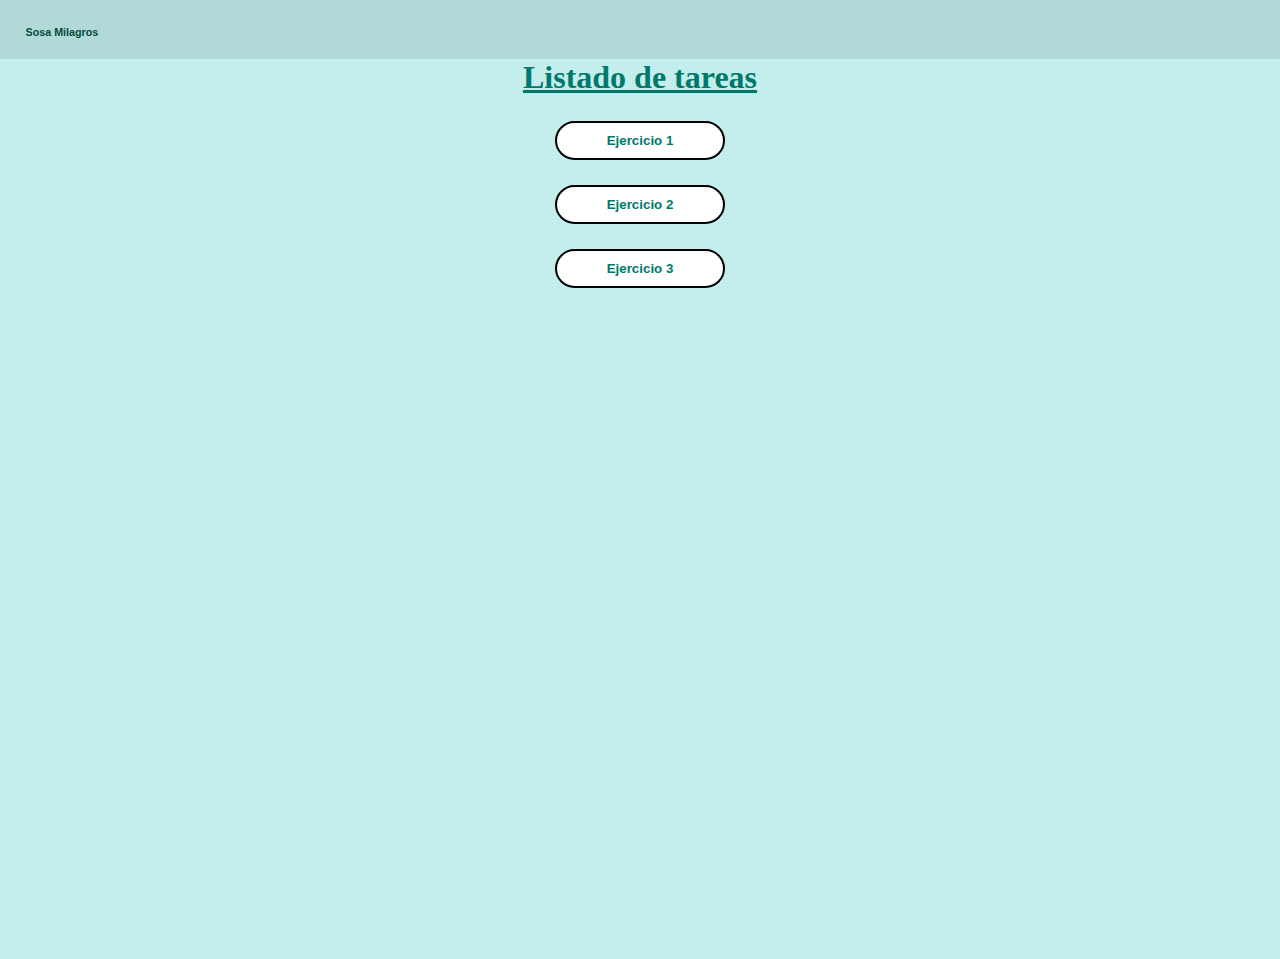
<file: index.html>
<html>
  <head>
    <title> 7mo segunda</title>
    <style>
        body {
        height: 100%;
        margin: 0;
        font-family: Arial, sans-serif; 
        background-color: #b2d8d8; 
        
      }
      .nombre {
        
        color: #004d40; 
        font-weight: bold;
        margin-bottom: 10px;
        margin-left: 2%;
        margin-top: 2%;
      }
      .container {
        background-color: rgb(196, 238, 238);
        height: 100%;
        
        text-align: center;
      }
      .titulo {
        font-family: "Brush Script MT", cursive; 
        color: #00796b; 
        margin: 20px;
        
      }
      .bottom button {
        border-radius: 20px; 
        background-color: white; 
        color: black; 
        font-weight: bold; 
        padding: 10px 50px; 
        border: 2px solid black; 
        cursor: pointer; 
      }
      .bottom button:hover {
        background-color: lightgray; 
      }
      .bottom a{
       color: #00796b;
       text-decoration: none ;
      }

    </style>
  </head>
  <body>
    
    <h6 class="nombre">Sosa Milagros</h6>
    <div class="container">
        
     <div class="titulo"> <h1><b><u>Listado de tareas</u></b></h1></div>
      <div class="bottom">
        <h6>
          <button><a href=" https://sosa391.github.io/plataformas-moviles-entregas/tp-1/index.html">Ejercicio 1</a></button>
        </h6>
      </div>
      <div class="bottom">
        <h6>
          <button><a href="https://sosa391.github.io/plataformas-moviles-entregas/tp-2/index.html">Ejercicio 2</a></button>
        </h6>
      </div>
      <div class="bottom">
        <h6>
          <button><a href="">Ejercicio 3</a></button>
        </h6>
      </div>
    </div>
  </body>
</html>
</file>
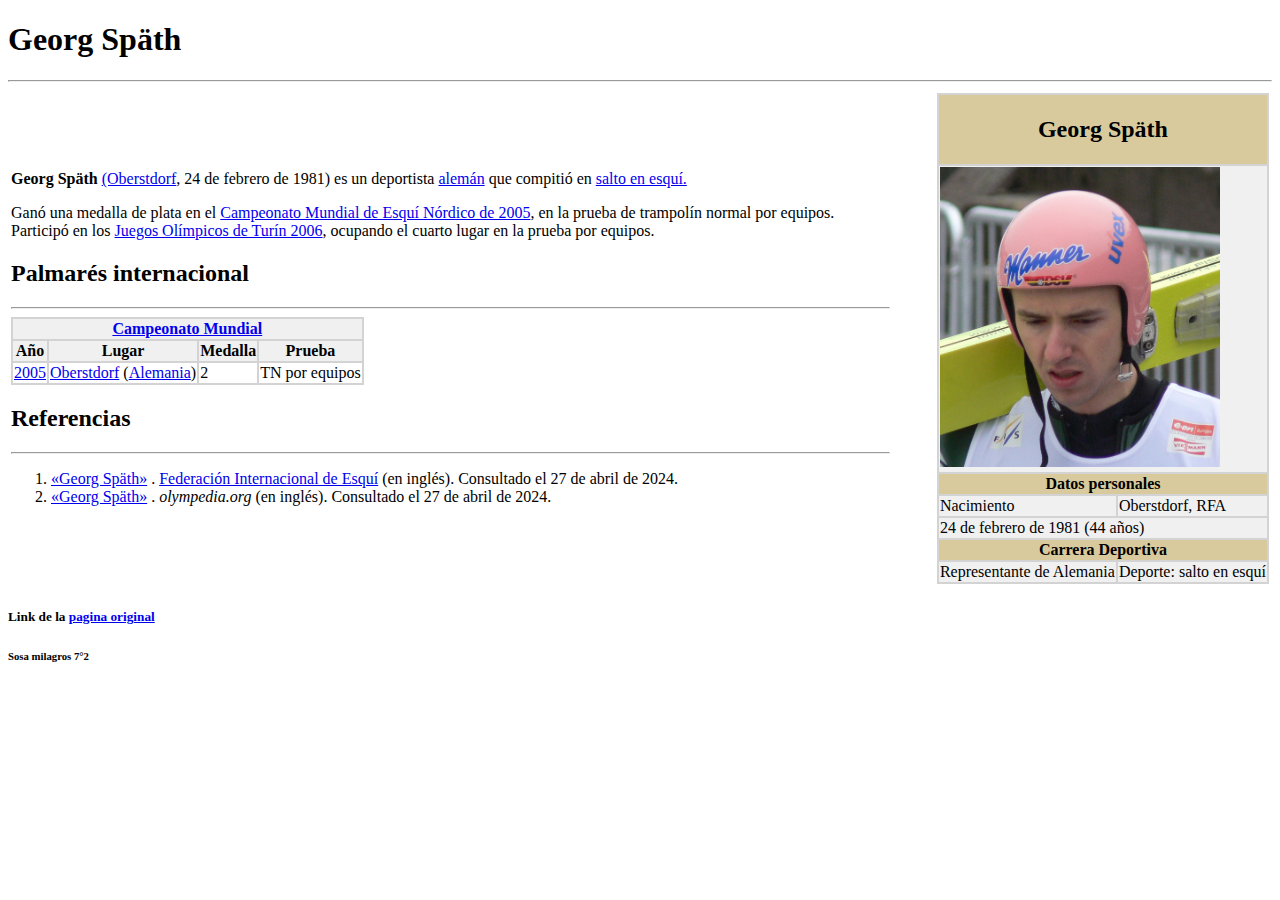
<file: tp-1/index.html>
<!DOCTYPE html>
<html lang="en">
<head>
    <meta charset="UTF-8">
    <meta name="viewport" content="width=device-width, initial-scale=1.0">
    <title>Georg Späth</title>
</head>
<body>
    <header><h1>Georg Späth</h1></header>
    <hr>
    <table width="100%">
        <tr>
            <td width="70%">
                <p>
                    <strong>Georg Späth</strong> <a href="https://es.wikipedia.org/wiki/Oberstdorf">(Oberstdorf</a>, 24 de febrero de 1981) es un deportista <a href="https://es.wikipedia.org/wiki/Alemania">alemán</a> que 
                    compitió en <a href="https://es.wikipedia.org/wiki/Salto_de_esqu%C3%AD">salto en esquí.</a>
                </p>
                <p>Ganó una medalla de plata en el <a href="https://es.wikipedia.org/wiki/Campeonato_Mundial_de_Esqu%C3%AD_N%C3%B3rdico_de_2005">Campeonato Mundial de Esquí Nórdico de 2005</a>,
                    en la prueba de trampolín normal por equipos. Participó en los <a href="https://es.wikipedia.org/wiki/Juegos_Ol%C3%ADmpicos_de_Tur%C3%ADn_2006">Juegos Olímpicos de Turín 2006</a>, ocupando el cuarto lugar en la prueba por equipos.</p>
                <h2>Palmarés internacional</h2>
                <hr>
                <table border="0.5" bgcolor="#d3d3d3">
                    <tr bgcolor="#f0f0f0">
                        <th colspan="4"><a href="https://es.wikipedia.org/wiki/Campeonato_Mundial_de_Esqu%C3%AD_N%C3%B3rdico">Campeonato Mundial</a></th>
                    </tr>
                    <tr bgcolor="#f0f0f0">
                        <th>Año</th>
                        <th>Lugar</th>
                        <th>Medalla</th>
                        <th>Prueba</th>
                    </tr>
                    <tr bgcolor="white">
                        <td><a href="https://es.wikipedia.org/wiki/Campeonato_Mundial_de_Esqu%C3%AD_N%C3%B3rdico_de_2005">2005</a></td>
                        <td><a href="https://es.wikipedia.org/wiki/Oberstdorf">Oberstdorf</a> (<a href="https://es.wikipedia.org/wiki/Alemania">Alemania</a>)</td>
                        <td>2</td>
                        <td>TN por equipos</td>
                    </tr>
                </table>
                <h2>Referencias</h2>
                <hr>
                <ol>
                    <li><a href="https://www.fis-ski.com/DB/general/athlete-biography.html?sectorcode=JP&competitorid=57861">«Georg Späth»</a> . 
                        <a href="https://es.wikipedia.org/wiki/Federaci%C3%B3n_Internacional_de_Esqu%C3%AD">Federación Internacional de Esquí</a> (en inglés). Consultado el 27 de abril de 2024.</li>
                    <li><a href="https://www.fis-ski.com/DB/general/athlete-biography.html?sectorcode=JP&competitorid=57861">«Georg Späth»</a> . 
                        <i>olympedia.org</i> (en inglés). Consultado el 27 de abril de 2024.</li>
                </ol>
            </td>
            <td width="30%" align="right">
                <table border="0.2" bgcolor="#d3d3d3">
                    <tr bgcolor="#D8CA9D">
                    <th colspan="2"><h2>Georg Späth</h2></th>
                    </tr>
                    <tr bgcolor="#f0f0f0">
                    <td colspan="2"><img src="foto.jpg" width="280" height="300"></td>
                    </tr>
                    <tr bgcolor="#D8CA9D">
                     <th colspan="2">Datos personales</th>
                    </tr>
                    <tr bgcolor="#f0f0f0">
                 <td>Nacimiento</td>
                      <td>Oberstdorf, RFA</td>
                    </tr>
                    <tr bgcolor="#f0f0f0">
                     <td colspan="2">24 de febrero de 1981 (44 años)</td>
                    </tr>
                    <tr bgcolor="#D8CA9D">
                    <th colspan="2">Carrera Deportiva</th>
                    </tr>
                    <tr bgcolor="#f0f0f0">
                    <td>Representante de Alemania</td>
                    <td>Deporte: salto en esquí</td>
                    </tr>
                   </table>
                  </td>
                      </tr>
                   </table>

                   <h5><b>Link de la  <a href="https://es.wikipedia.org/wiki/Georg_Sp%C3%A4th">pagina original</a></b></h5>
                   <h6>Sosa milagros 7°2</h6>
</body>
</html>
</file>
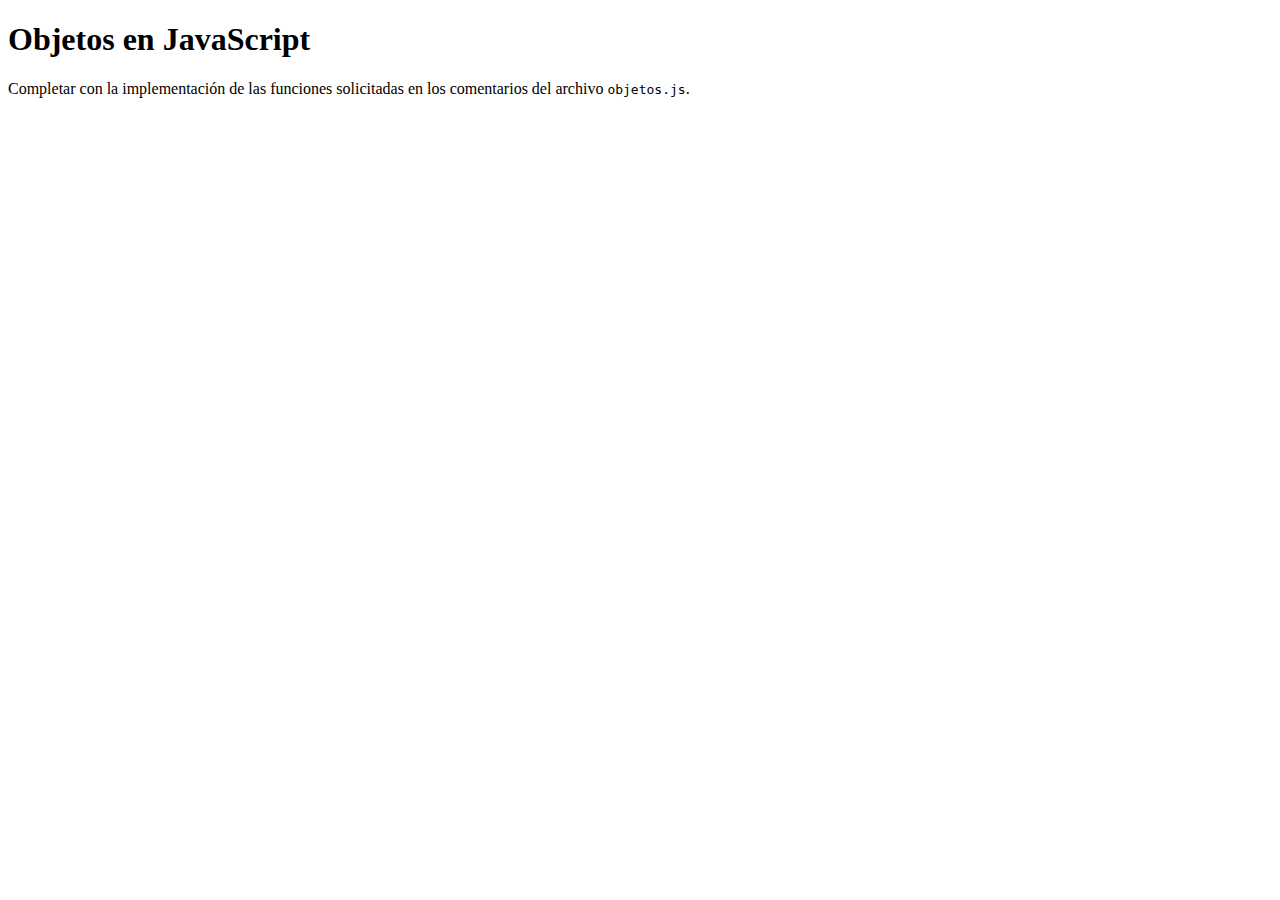
<file: tp-10/index.html>
<!DOCTYPE html>
<html>
<head>
    <meta charset="utf-8">
    <meta name="viewport" content="width=device-width, initial-scale=1">
    <title>Objetos en JavaScript</title>
</head>
<body>
    <h1>Objetos en JavaScript</h1>
    <p>Completar con la implementación de las funciones solicitadas en los comentarios del archivo <code>objetos.js</code>.</p>
    <script src="objetos.js"></script>
</body>
</html>
</file>
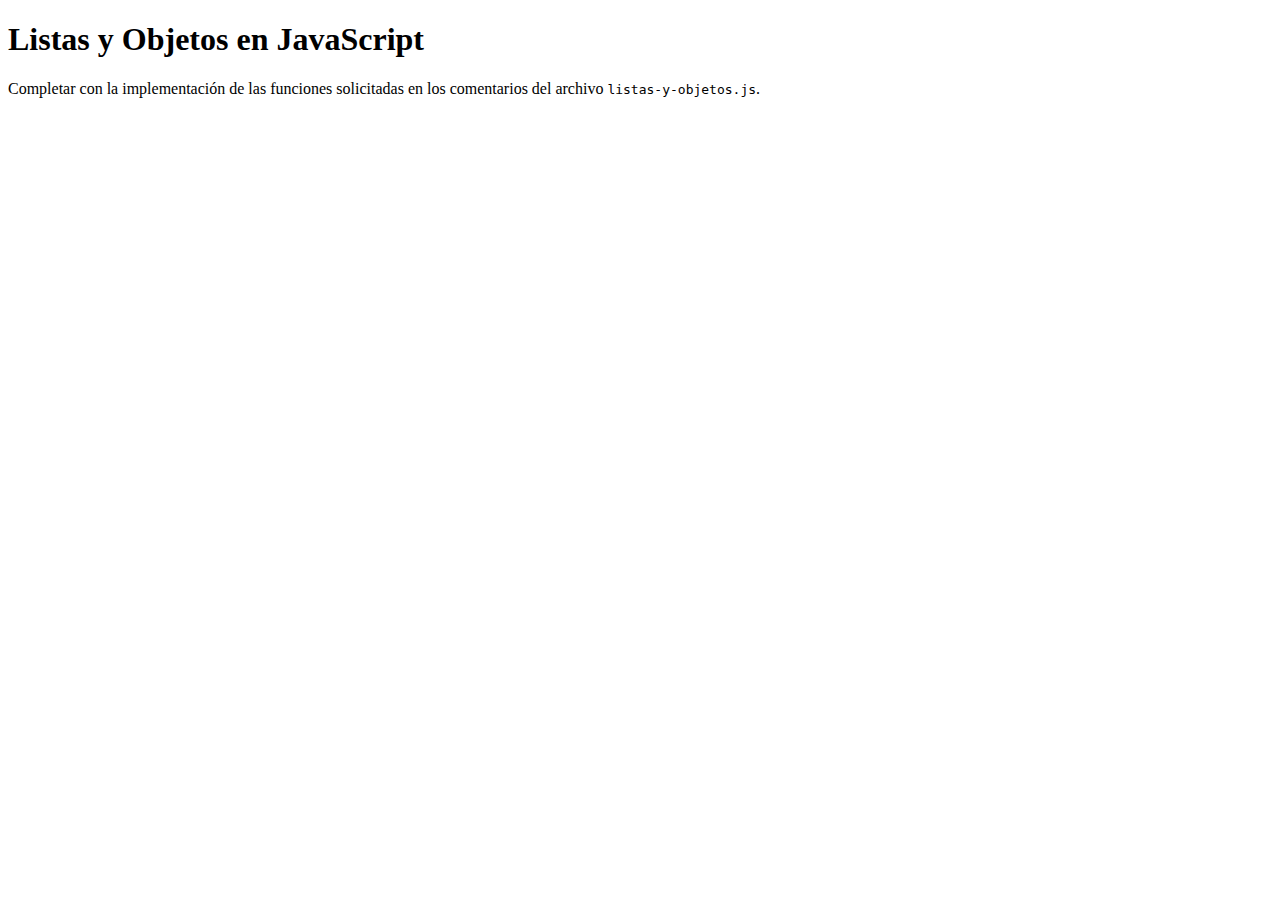
<file: tp-11/index.html>
<!DOCTYPE html>
<html>
<head>
    <meta charset="utf-8">
    <meta name="viewport" content="width=device-width, initial-scale=1">
    <title>Listas y Objetos en JavaScript</title>
</head>
<body>
    <h1>Listas y Objetos en JavaScript</h1>
    <p>Completar con la implementación de las funciones solicitadas en los comentarios del archivo <code>listas-y-objetos.js</code>.</p>
    <script src="listas-y-objetos.js"></script>
</body>
</html>
</file>
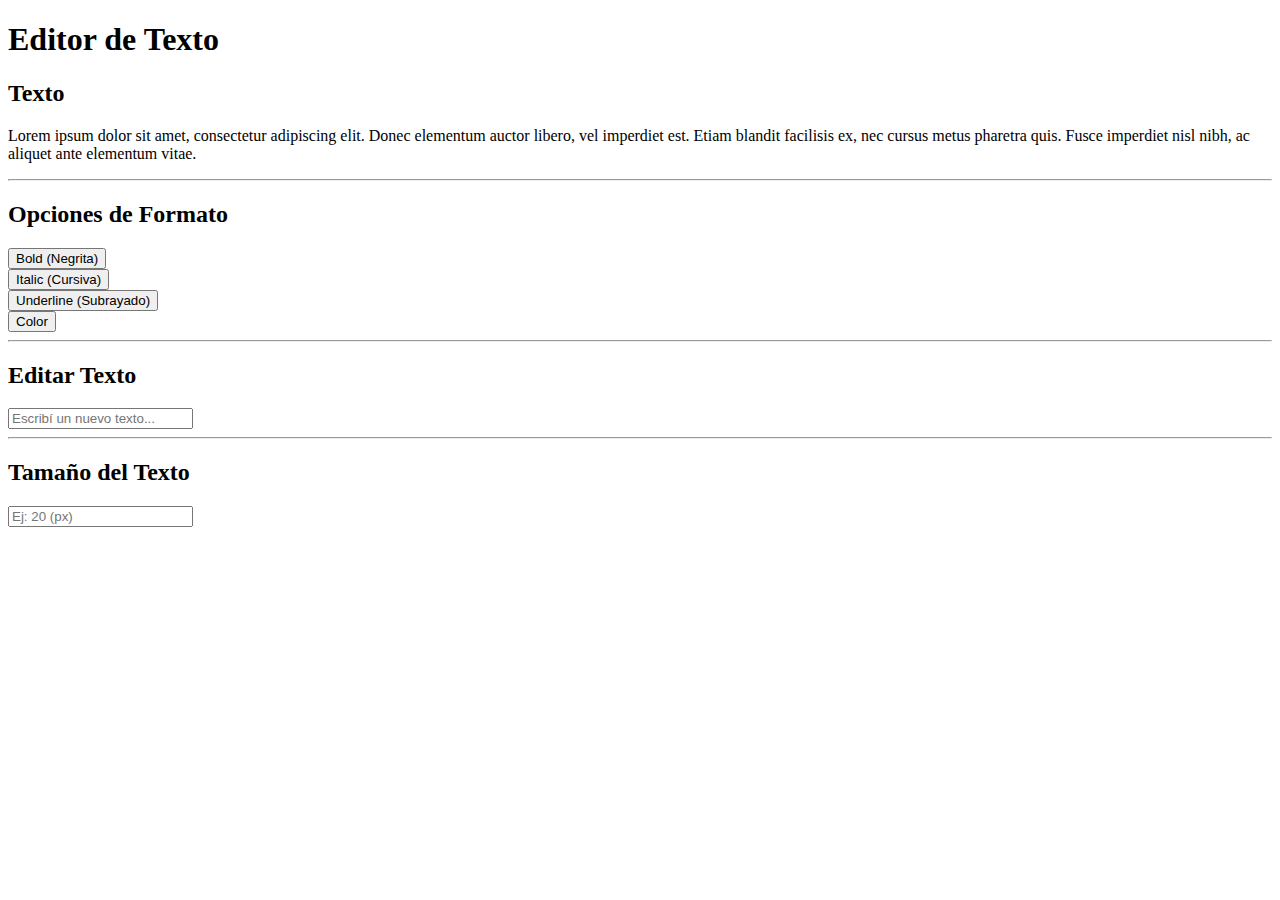
<file: tp-12/index.html>
<!DOCTYPE html>
<html>
<head>
    <meta charset="utf-8">
    <meta name="viewport" content="width=device-width, initial-scale=1">
    <title>Editor de Texto - DOM y JavaScript</title>
    <link href="https://cdn.jsdelivr.net/npm/bootstrap@5.3.6/dist/css/bootstrap.min.css" rel="stylesheet" integrity="sha384-4Q6Gf2aSP4eDXB8Miphtr37CMZZQ5oXLH2yaXMJ2w8e2ZtHTl7GptT4jmndRuHDT" crossorigin="anonymous">
</head>
<body>
    <div class="container my-1 my-sm-2 my-md-4 my-lg-5">
        <h1>Editor de Texto</h1>
        <div class="card">
            <div class="card-body">
                <h2>Texto</h2>

                <p class="texto" id="texto">Lorem ipsum dolor sit amet, consectetur adipiscing elit. Donec elementum auctor libero, vel imperdiet est. Etiam blandit facilisis ex, nec cursus metus pharetra quis. Fusce imperdiet nisl nibh, ac aliquet ante elementum vitae.</p>

                <hr class="hr">

                <h2>Opciones de Formato</h2>
                <div class="row">
                    <div class="col-12 col-md-4 my-1">
                        <button id="btn-negrita" class="btn d-block w-100 btn-primary" data-formato="negrita">
                            Bold (Negrita)
                        </button>
                    </div>
                    <div class="col-12 col-md-4 my-1">
                        <button id="btn-cursiva" class="btn d-block w-100 btn-primary" data-formato="cursiva">
                            Italic (Cursiva)
                        </button>
                    </div>
                    <div class="col-12 col-md-4 my-1">
                        <button id="btn-subrayado" class="btn d-block w-100 btn-primary" data-formato="subrayado">
                            Underline (Subrayado)
                        </button>
                    </div>
                    <div class="col-6 col-md-3 my-1">
                      <button id="btn-color" class="btn d-block w-100 btn-primary" data-formato="color">
                         Color 
                     </button>
          </div>
                </div>
                  <hr>
        <h2>Editar Texto</h2>
        <input type="text" id="input-texto" class="form-control" placeholder="Escribí un nuevo texto...">

        <hr>
         <h2>Tamaño del Texto</h2>
        <input type="number" id="input-tamano" class="form-control" placeholder="Ej: 20 (px)">
            
            </div>
        </div>
    </div>

    <script src="https://cdn.jsdelivr.net/npm/bootstrap@5.3.6/dist/js/bootstrap.bundle.min.js" integrity="sha384-j1CDi7MgGQ12Z7Qab0qlWQ/Qqz24Gc6BM0thvEMVjHnfYGF0rmFCozFSxQBxwHKO" crossorigin="anonymous"></script>
    <script type="text/javascript">
        /**
         * funcionNegrita()
         * Esta función se ejecuta cuando el usuario selecciona la opción Bold (negrita).
         */
        function funcionNegrita(boton) {
            // Implementación pendiente
              let parrafo = document.querySelector('#texto') ; 
            parrafo.classList.toggle('fw-bold');
             boton.classList.toggle('btn-danger');
        boton.classList.toggle('btn-primary');
        }


        /**
         * funcionCursiva()
         * Esta función se ejecuta cuando el usuario selecciona la opción Italic (cursiva).
         */
        function funcionCursiva(boton) {
            // Implementación pendiente
                let parrafo = document.querySelector('#texto'); 
        parrafo.classList.toggle('fst-italic');
         boton.classList.toggle('btn-danger');
        boton.classList.toggle('btn-primary');
        }

        /**
         * funcionSubrayado()
         * Esta función se ejecuta cuando el usuario selecciona la opción Underline (subrayado).
         */
        function funcionSubrayado(boton) {
            // Implementación pendiente
              let parrafo = document.querySelector('#texto'); 
        parrafo.classList.toggle('text-decoration-underline'); 
         boton.classList.toggle('btn-danger');
        boton.classList.toggle('btn-primary');
        }

          function funcionColor(boton) {
               let parrafo = document.querySelector('#texto'); 
           parrafo.classList.toggle('text-primary'); 
            boton.classList.toggle('btn-danger');
        boton.classList.toggle('btn-primary');
      
    }

        function handlerBoton(e) {
            // Obtiene el valor del atributo "data-formato" del botón que disparó el evento
             const boton = e.target;
            const funcionBoton = e.target.dataset.formato;
            switch (funcionBoton) {
                case 'negrita':
                    funcionNegrita(boton);
                    break;
                case 'cursiva':
                    funcionCursiva(boton);
                    break;
                case 'subrayado':
                    funcionSubrayado(boton);
                    break;
                     case 'color':
                   funcionColor(boton);
                    break;
            }
        }
        document.querySelectorAll('button.btn').forEach(e => e.addEventListener('click', handlerBoton));
     
        
        document.querySelector('#input-texto').addEventListener('input', e => {
         let parrafo = document.querySelector('#texto'); 
            parrafo.textContent = e.target.value;
    });
     document.querySelector('#input-tamano').addEventListener('input', e => {
            let parrafo = document.querySelector('#texto');
            parrafo.style.fontSize = e.target.value + "px";
        });
   </script>
</body>
</html>
</file>
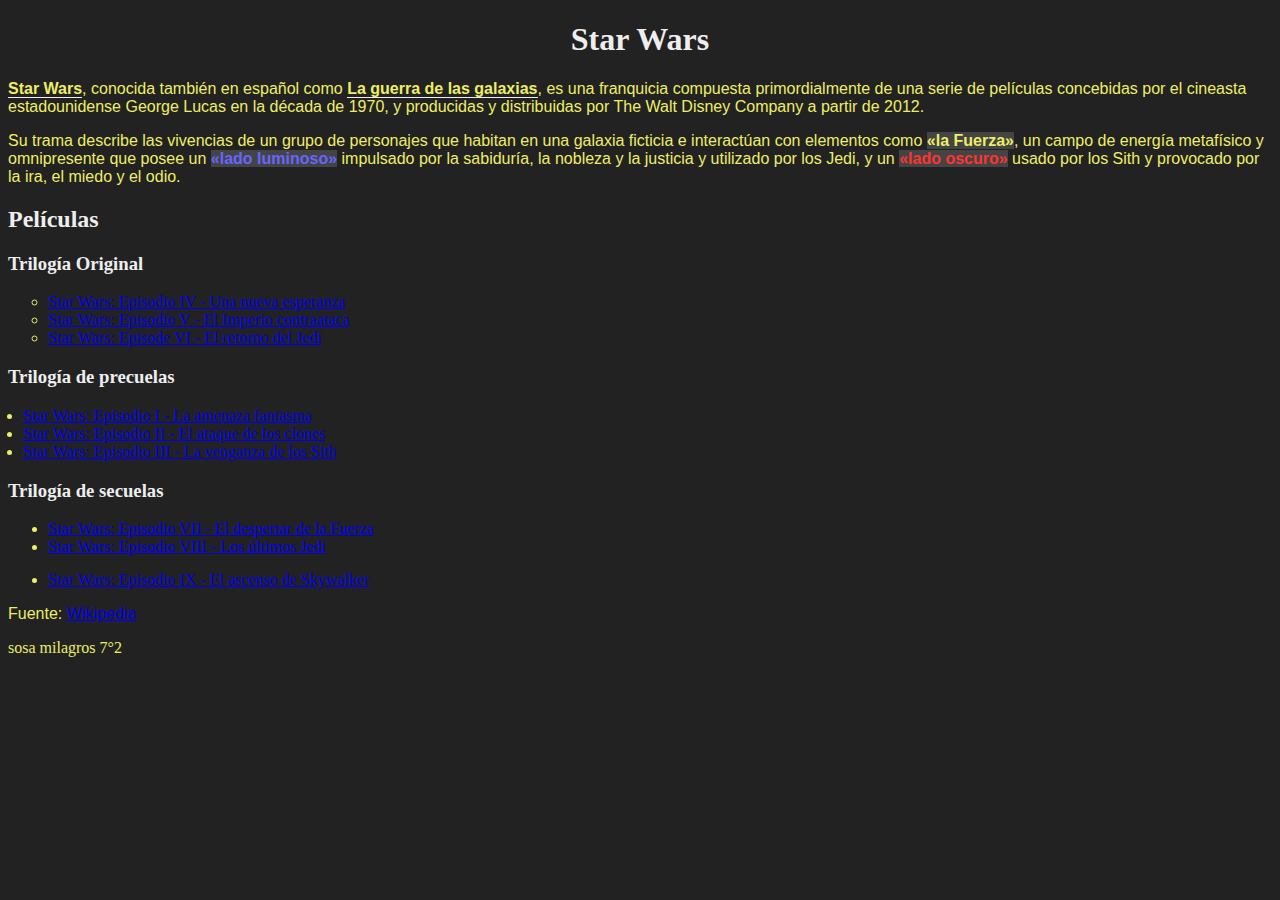
<file: tp-2/index.html>
<!DOCTYPE html>
<html>
<head>
    <meta charset="utf-8">
    <meta name="viewport" content="width=device-width, initial-scale=1">
    <title>TP2 - Selectores CSS</title>
    <style>
        body{
            background-color :#222; 
            color: #ee6;
        }
        h1{
            text-align: center;
        }
        p{
            font-family: sans-serif;
        }
        h3,h1,h2{
            color: #eee;
        }
       strong{
       border-bottom:1px solid #eee;
   
       }
       .the-force{
        background-color: #444;
        font-weight: bold;
       }
       .light-side{
        color: #66f;
       }
       .dark-side{
        color:#f33;
       }
       #og-trilogy{
        list-style-type: circle;
       }

       ul.movies-list:nth-of-type(2){
        padding-left: 15px;
       }
       ul.movies-list:nth-of-type(3) li:last-child{
         margin-top: 15px;    
       }
    </style>
</head>

<body>
    
    <h1>Star Wars</h1>
    <p><strong>Star Wars</strong>, conocida también en español como <strong>La guerra de las galaxias</strong>, es una franquicia compuesta primordialmente de una serie de películas concebidas por el cineasta estadounidense George Lucas en la década de 1970, y producidas y distribuidas por <a>The Walt Disney Company</a> a partir de 2012.</p>
    <p>Su trama describe las vivencias de un grupo de personajes que habitan en una galaxia ficticia e interactúan con elementos como <span class="the-force">«la Fuerza»</span>, un campo de energía metafísico y omnipresente que posee un <span class="the-force light-side">«lado luminoso»</span> impulsado por la sabiduría, la nobleza y la justicia y utilizado por los Jedi, y un <span class="the-force dark-side">«lado oscuro»</span> usado por los Sith y provocado por la ira, el miedo y el odio.</p>
    <h2>Películas</h2>
    <h3>Trilogía Original</h3>
    <ul id="og-trilogy" class="movies-list">
        <li><a href="https://es.wikipedia.org/wiki/Star_Wars:_Episodio_IV_-_Una_nueva_esperanza">Star Wars: Episodio IV - Una nueva esperanza</a></li>
        <li><a href="https://es.wikipedia.org/wiki/Star_Wars:_Episodio_V_-_El_Imperio_contraataca">Star Wars: Episodio V - El Imperio contraataca</a></li>
        <li><a href="https://es.wikipedia.org/wiki/Star_Wars:_Episode_VI_-_Return_of_the_Jedi">Star Wars: Episode VI - El retorno del Jedi</a></li>
    </ul>
    <h3>Trilogía de precuelas</h3>
    <ul class="movies-list">
        <li><a href="https://es.wikipedia.org/wiki/Star_Wars:_Episodio_I_-_La_amenaza_fantasma">Star Wars: Episodio I - La amenaza fantasma</a></li>
        <li><a href="https://es.wikipedia.org/wiki/Star_Wars:_Episodio_II_-_El_ataque_de_los_clones">Star Wars: Episodio II - El ataque de los clones</a></li>
        <li><a href="https://es.wikipedia.org/wiki/Star_Wars:_Episodio_III_-_La_venganza_de_los_Sith">Star Wars: Episodio III - La venganza de los Sith</a></li>
    </ul>
    <h3>Trilogía de secuelas</h3>
    <ul class="movies-list">
        <li><a href="https://es.wikipedia.org/wiki/Star_Wars:_Episodio_VII_-_El_despertar_de_la_Fuerza">Star Wars: Episodio VII - El despertar de la Fuerza</a></li>
        <li><a href="https://es.wikipedia.org/wiki/Star_Wars:_Episodio_VIII_-_Los_últimos_Jedi">Star Wars: Episodio VIII - Los últimos Jedi</a></li>
        <li><a href="https://es.wikipedia.org/wiki/Star_Wars:_Episodio_IX_-_El_ascenso_de_Skywalker">Star Wars: Episodio IX - El ascenso de Skywalker</a></li>
    </ul>
    <p>Fuente: <a href="https://es.wikipedia.org/wiki/Star_Wars">Wikipedia</a></p>
    sosa milagros 7°2
</body>
</html>
</file>
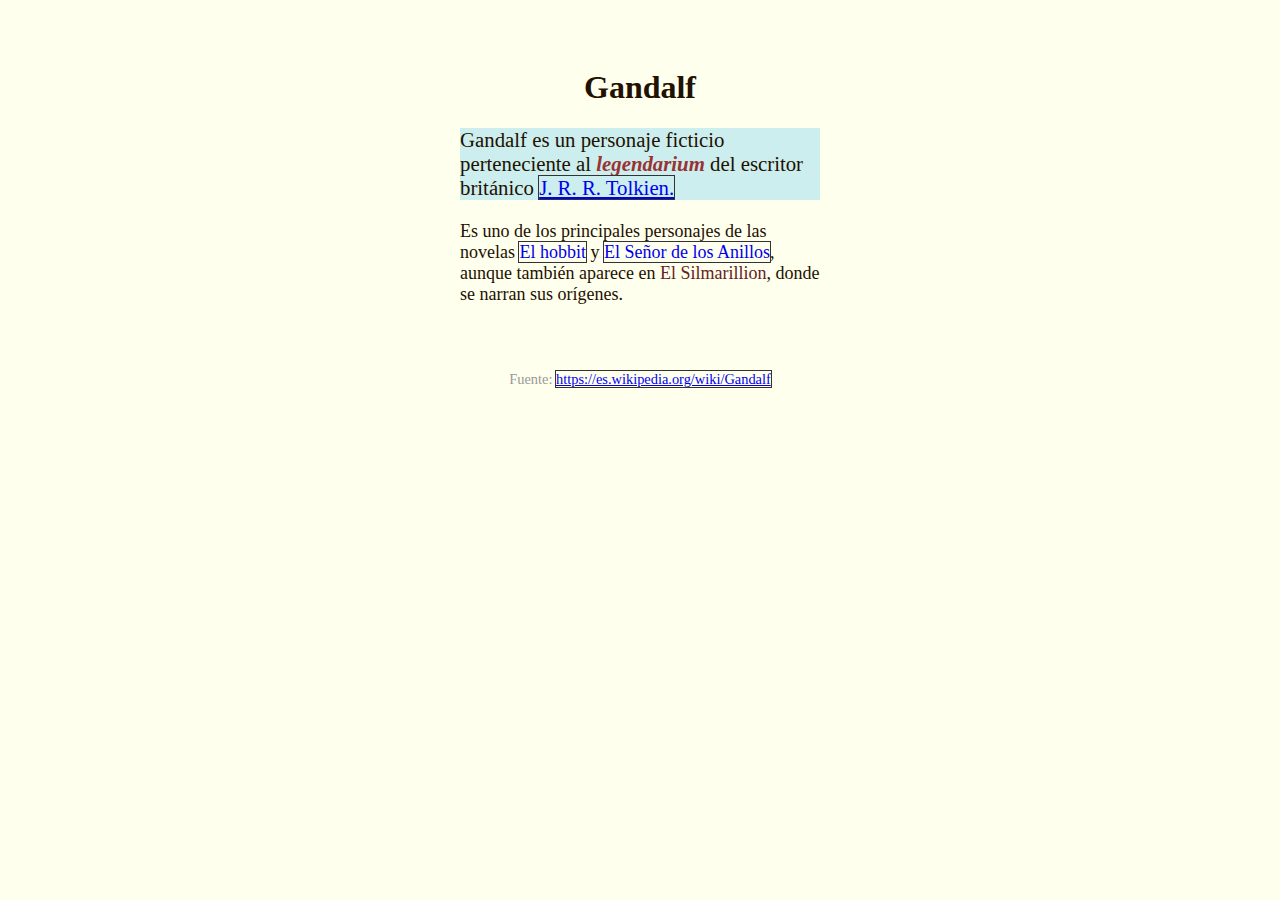
<file: tp-3/index.html>
<!DOCTYPE html>
<html lang="es">
<head>
	<meta charset="utf-8">
	<meta name="viewport" content="width=device-width, initial-scale=1">
	<title>TP3 - Especificidad CSS</title>
	<link rel="stylesheet" type="text/css" href="style.css">
	<style type="text/css">
		body {
			font-size: 18px;
			background-color: #ffe;
			color: #210;
		}

		#contenedor {
			max-width: 40ch;
			margin: 2rem auto;
			padding: 1rem;
		}

		h1 {
			font-size: 2rem;
			text-align: left;
		}

		p {
			font-family: sans-serif;
            
		}

		#primer-parrafo {
			font-size: 1.3rem;
			background-color: #eec;
		}

		p.importante em {
			font-weight: bold;
			color: #144;
		}
       

		p.novelas a {
			outline: none;
			text-decoration: none;
            
		}
		p.novelas a:hover {
			text-decoration: underline;
			background-color: #ccd;
		}

		body p.fuente.parrafo {
			color: #999 !important;
			font-size: 0.9rem;
			opacity: 75%;
			text-align: center;
		}

	</style>
</head>
<body>
	<article id="contenedor">
		<h1 class="titulo">Gandalf</h1>
		
		<p id="primer-parrafo" class="importante parrafo">
			Gandalf es un personaje ficticio perteneciente al <em>legendarium</em> del escritor británico <a href="https://es.wikipedia.org/wiki/J._R._R._Tolkien">J. R. R. Tolkien.</a>
		</p>
		
		<p class="novelas parrafo">
			Es uno de los principales personajes de las novelas <a href="https://es.wikipedia.org/wiki/El_hobbit">El hobbit</a> y <a href="https://es.wikipedia.org/wiki/El_Señor_de_los_Anillos">El Señor de los Anillos</a>, aunque también aparece en <span class="complicado" style="color: #622">El Silmarillion</span>, donde se narran sus orígenes.
		</p>
	</article>

	<p class="fuente parrafo">
		Fuente: <a href="https://es.wikipedia.org/wiki/Gandalf">https://es.wikipedia.org/wiki/Gandalf</a>
	</p>
</body>
</html>
</file>
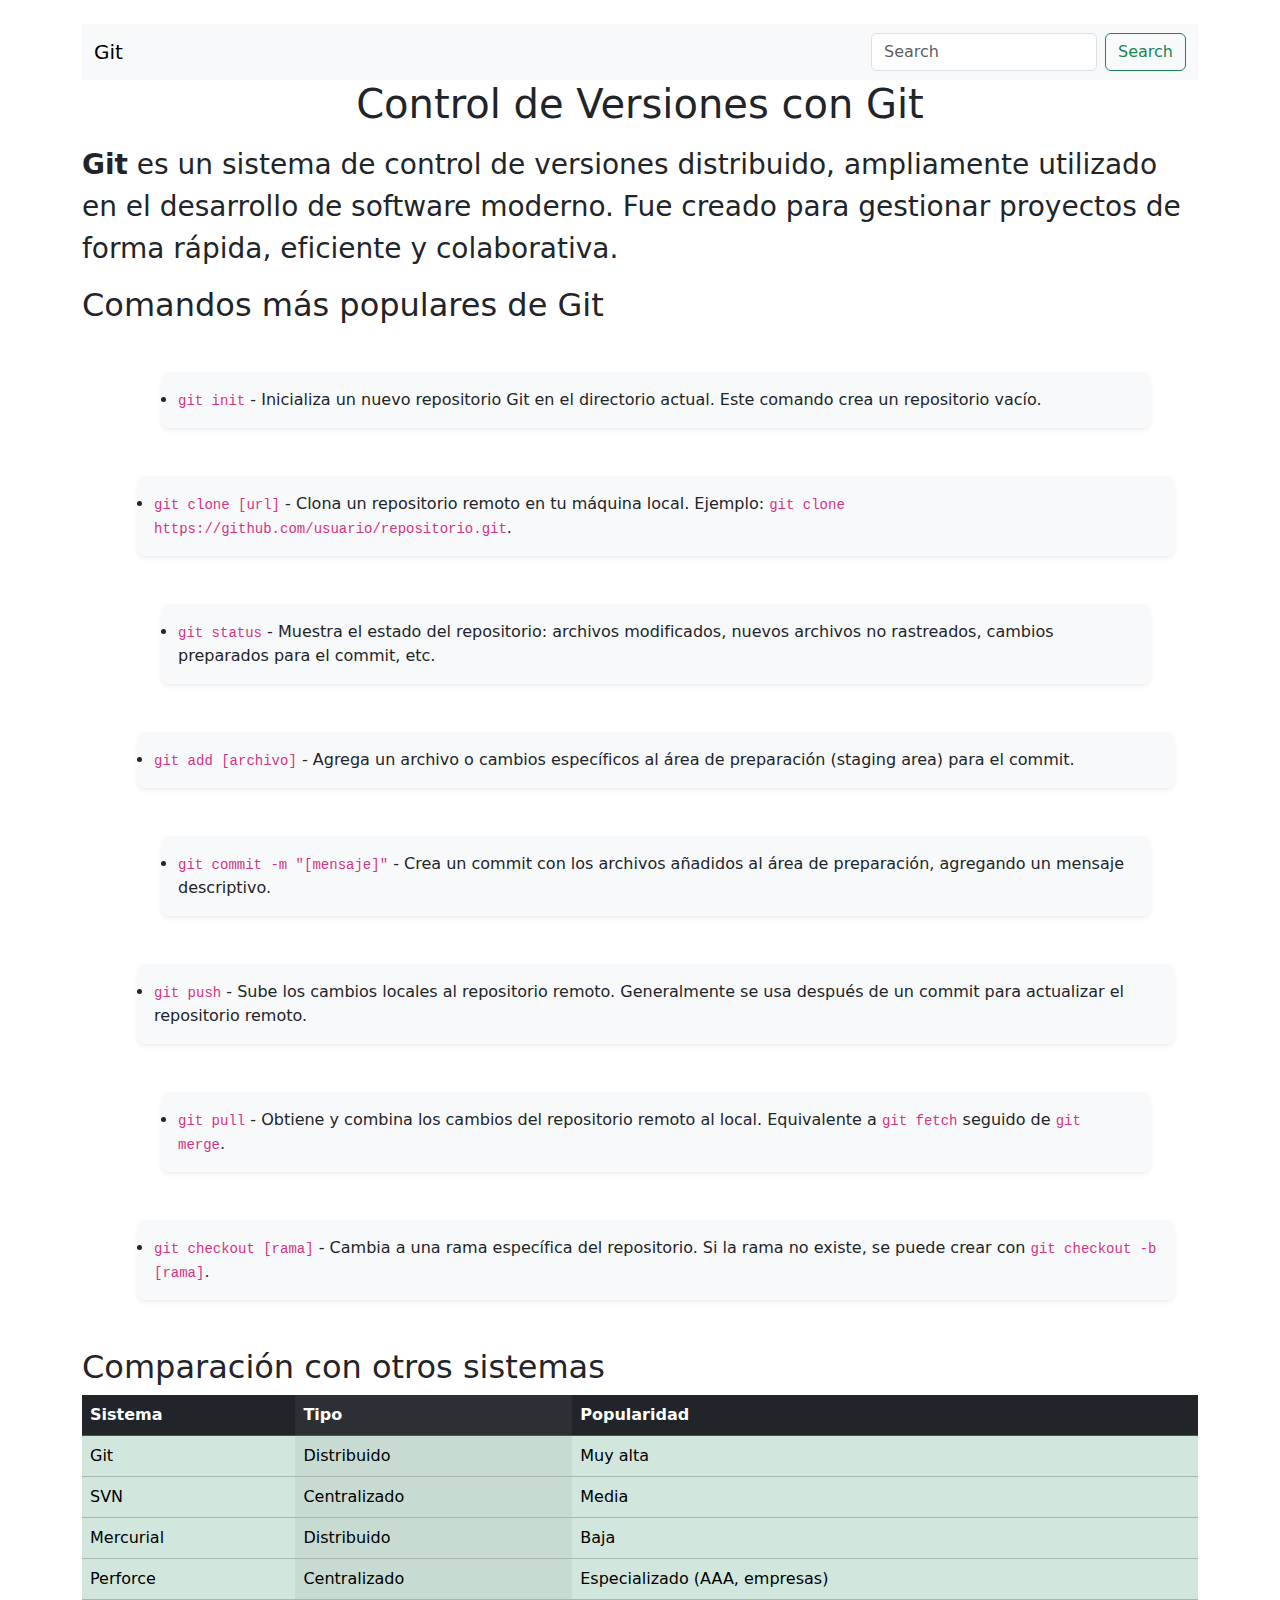
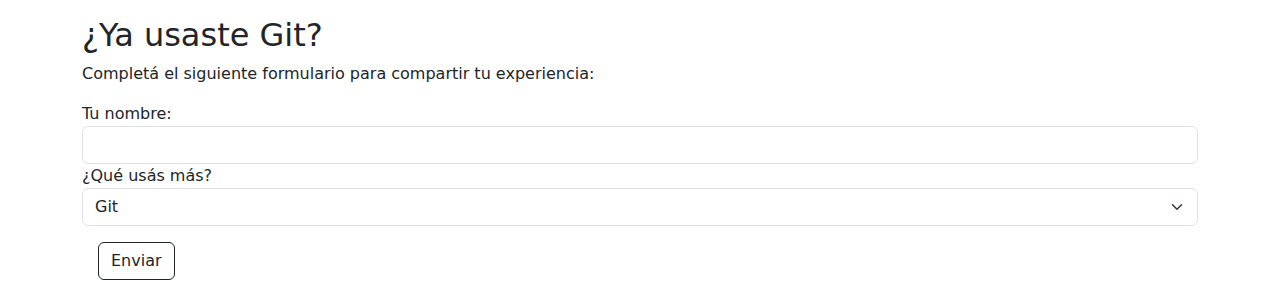
<file: tp-5/index.html>
<!DOCTYPE html>
<html lang="es">
<head>
    <meta charset="UTF-8">
    <meta name="viewport" content="width=device-width, initial-scale=1.0">
    <link rel="stylesheet" href="carpeta/bootstrap.min.css">
    <title>Control de Versiones con Git</title>
</head>
<body>
    <main class="container">
        <nav class="navbar bg-body-tertiary mt-4">
            <div class="container-fluid">
              <a class="navbar-brand">Git</a>
              <form class="d-flex" role="search">
                <input class="form-control me-2" type="search" placeholder="Search" aria-label="Search"/>
                <button class="btn btn-outline-success" type="submit">Search</button>
              </form>
            </div>
          </nav>
     <h1><p class="text-center">Control de Versiones con Git</p></h1>
    
    <p class="fs-3"><strong>Git</strong> es un sistema de control de versiones distribuido, ampliamente utilizado en el desarrollo de
        software moderno. Fue creado para gestionar proyectos de forma rápida, eficiente y colaborativa.</p>

    <h2>Comandos más populares de Git</h2>
    <ul>
        <div class="shadow-sm p-3 mb-5 bg-body-tertiary rounded m-5">
         <li><code>git init</code> - Inicializa un nuevo repositorio Git en el directorio actual. Este comando crea un repositorio vacío.</li></div>
         <div class="shadow-sm p-3 mb-5 bg-body-tertiary rounded m-4">
        <li><code>git clone [url]</code> - Clona un repositorio remoto en tu máquina local. Ejemplo: <code>git clone https://github.com/usuario/repositorio.git</code>.</li></div>
        <div class="shadow-sm p-3 mb-5 bg-body-tertiary rounded m-5">
        <li><code>git status</code> - Muestra el estado del repositorio: archivos modificados, nuevos archivos no rastreados, cambios preparados para el commit, etc.</li></div>
        <div class="shadow-sm p-3 mb-5 bg-body-tertiary rounded m-4">
        <li><code>git add [archivo]</code> - Agrega un archivo o cambios específicos al área de preparación (staging area) para el commit.</li></div>
        <div class="shadow-sm p-3 mb-5 bg-body-tertiary rounded m-5">
        <li><code>git commit -m "[mensaje]"</code> - Crea un commit con los archivos añadidos al área de preparación, agregando un mensaje descriptivo.</li></div>
        <div class="shadow-sm p-3 mb-5 bg-body-tertiary rounded m-4">
        <li><code>git push</code> - Sube los cambios locales al repositorio remoto. Generalmente se usa después de un commit para actualizar el repositorio remoto.</li></div>
        <div class="shadow-sm p-3 mb-5 bg-body-tertiary rounded m-5">
        <li><code>git pull</code> - Obtiene y combina los cambios del repositorio remoto al local. Equivalente a <code>git fetch</code> seguido de <code>git merge</code>.</li></div>
        <div class="shadow-sm p-3 mb-5 bg-body-tertiary rounded m-4">
        <li><code>git checkout [rama]</code> - Cambia a una rama específica del repositorio. Si la rama no existe, se puede crear con <code>git checkout -b [rama]</code>.</li></div>
    </div>
    </ul>

    <h2>Comparación con otros sistemas</h2>
    <table  class="table table-success table-striped-columns">
        <thead class="table-dark">
            <tr>
                <th>Sistema</th>
                <th>Tipo</th>
                <th>Popularidad</th>
            </tr>
        </thead>
        <tbody>
            <tr>
                <td>Git</td>
                <td>Distribuido</td>
                <td>Muy alta</td>
            </tr>
            <tr>
                <td>SVN</td>
                <td>Centralizado</td>
                <td>Media</td>
            </tr>
            <tr>
                <td>Mercurial</td>
                <td>Distribuido</td>
                <td>Baja</td>
            </tr>
            <tr>
                <td>Perforce</td>
                <td>Centralizado</td>
                <td>Especializado (AAA, empresas)</td>
            </tr>
        </tbody>
    </table>

    <h2>¿Ya usaste Git?</h2>
    <p>Completá el siguiente formulario para compartir tu experiencia:</p>

    <form class="form">
        <label for="nombre">Tu nombre:</label>
        <input type="text" id="nombre" name="nombre" class="form-control">

        <label for="experiencia">¿Qué usás más?</label><br>
        <select id="experiencia" name="experiencia" class="form-select">
            <option value="git">Git</option>
            <option value="github">Git + GitHub</option>
            <option value="otro">Otro sistema</option>
            <option value="ninguno">Todavía no uso ninguno</option>
        </select>

       <input type="submit" value="Enviar"  class="btn btn-outline-dark mt-3 m-3">
    </form>
    <script src="carpeta/bootstrap.min.js"></script>
</main>
</body>
</html>
</file>
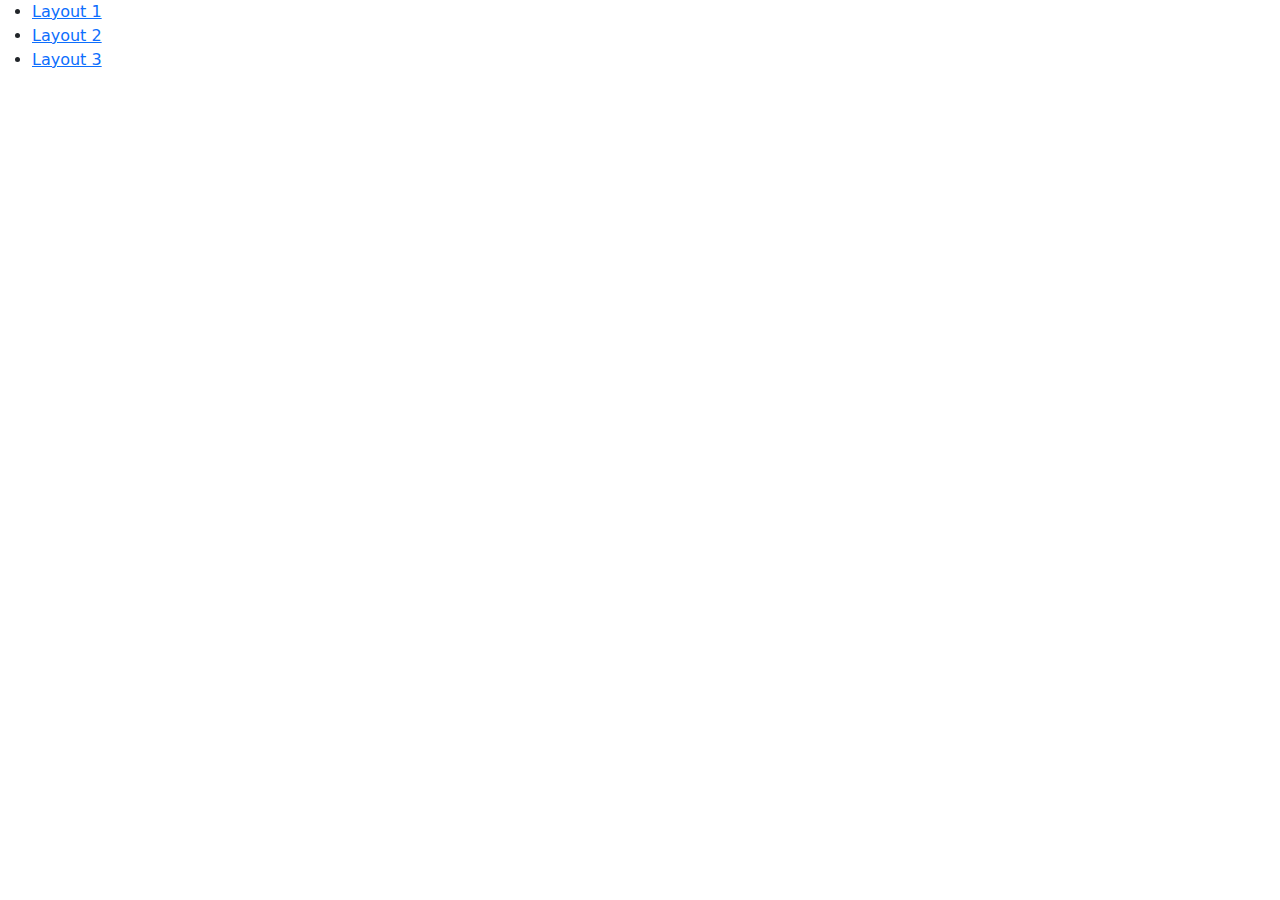
<file: tp-6/index.html>
<!DOCTYPE html>
<html lang="es">
<head>
    <meta charset="UTF-8">
    <meta name="viewport" content="width=device-width, initial-scale=1.0">
    <link rel="stylesheet" href="carpeta/bootstrap.min.css">
    <title>Control de Versiones con Git</title>
</head>
<body>
   <main>
    <ul>
    <li>
        <a href="layout-1.html">Layout 1</a>
    </li>
    <li>
        <a href="layout-2.html">Layout 2</a>
    </li>
    <li>
        <a href="layout-3.html">Layout 3</a>
    </li>
</ul>

    <script src="carpeta/bootstrap.min.js"></script>
</main>
</body>
</html>
</file>
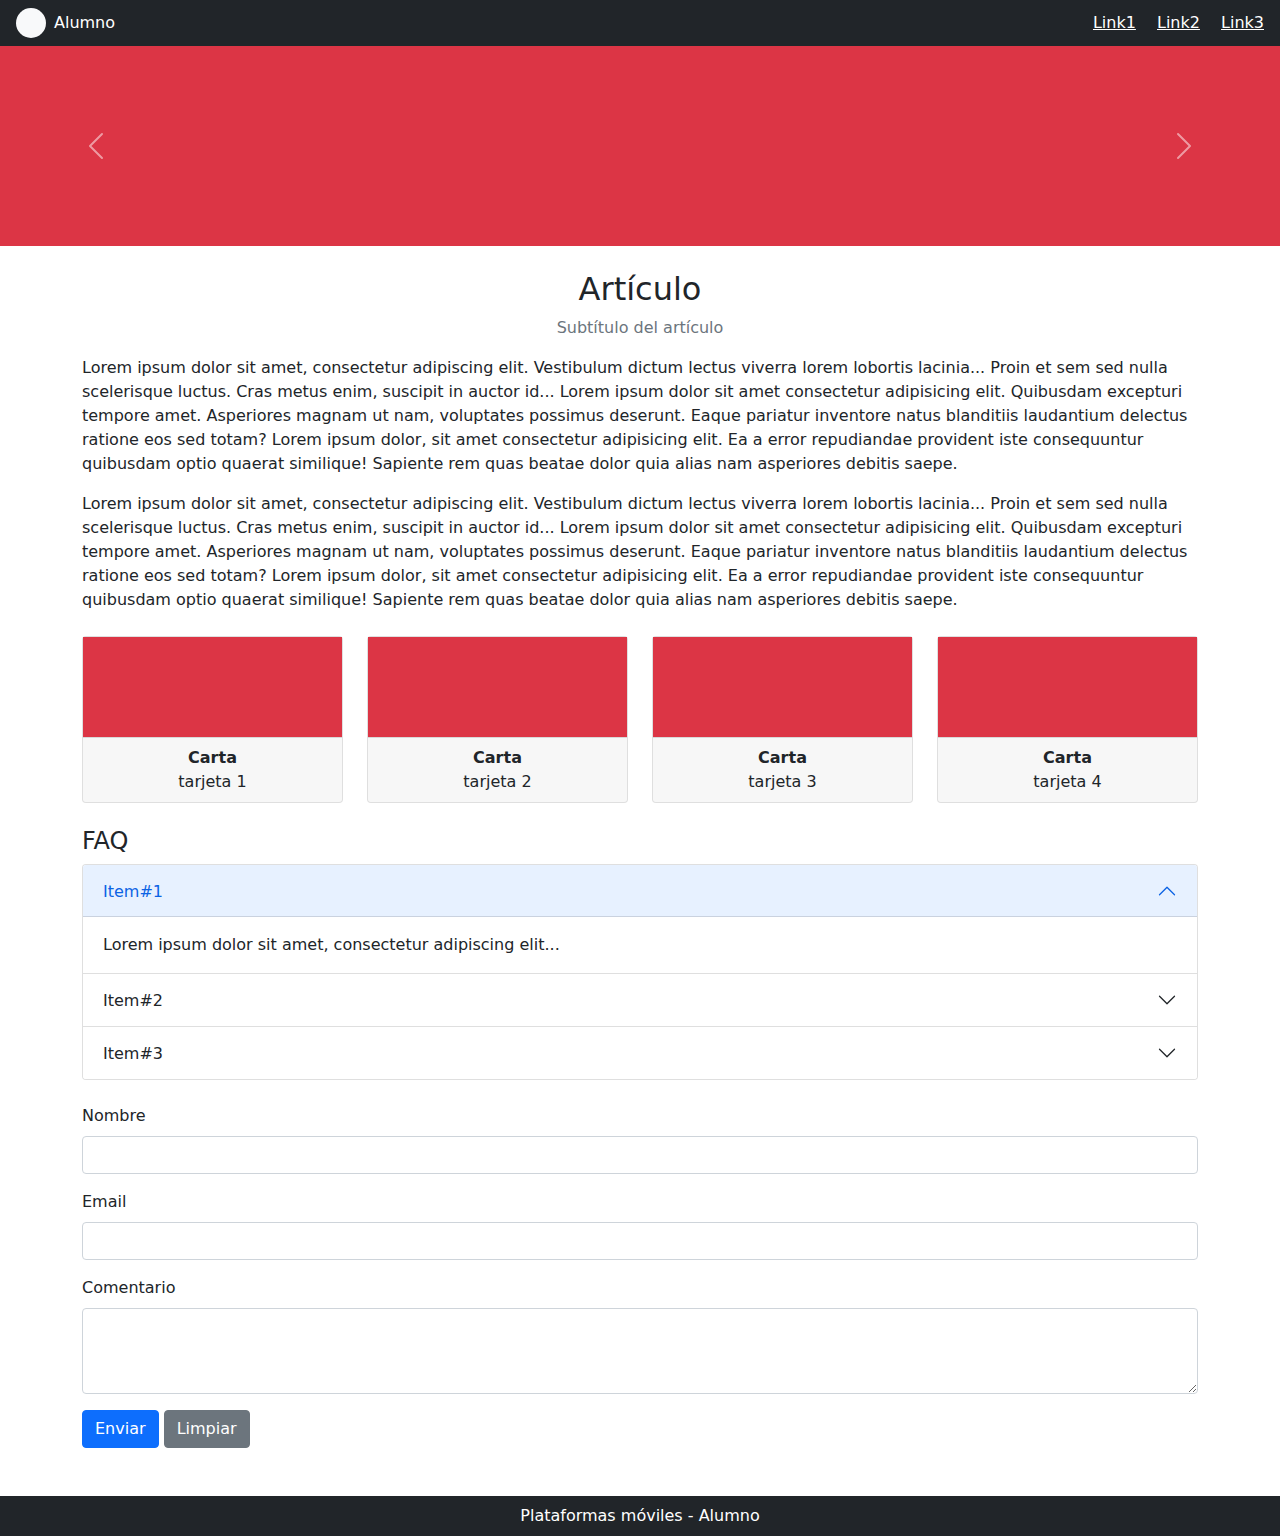
<file: tp-7/index.html>
<!DOCTYPE html>
<html lang="es">
<head>
    <meta charset="UTF-8">
    <meta http-equiv="X-UA-Compatible" content="IE=edge">
    <meta name="viewport" content="width=device-width, initial-scale=1.0">
    <link rel="stylesheet" href="css/bootstrap.min.css">
    <title>Artículo</title>
<body>

<nav class="navbar navbar-dark bg-dark px-3">
  <div class="d-flex align-items-center">
    <div class="rounded-circle bg-light me-2" style="width: 30px; height: 30px;"></div>
    <span class="text-white">Alumno</span>
  </div>
  <div class="ms-auto">
    <a href="#" class="text-white me-3">Link1</a>
    <a href="#" class="text-white me-3">Link2</a>
    <a href="#" class="text-white">Link3</a>
  </div>
</nav>


<div id="carouselExample" class="carousel slide" data-bs-ride="carousel">
  <div class="carousel-inner">
    <div class="carousel-item active bg-danger " style="height: 200px;"></div>
  </div>
  <button class="carousel-control-prev" type="button" data-bs-target="#carouselExample" data-bs-slide="prev">
    <span class="carousel-control-prev-icon"></span>
  </button>
  <button class="carousel-control-next" type="button" data-bs-target="#carouselExample" data-bs-slide="next">
    <span class="carousel-control-next-icon"></span>
  </button>
</div>


<div class="container py-4">
  <h2 class="text-center">Artículo</h2>
  <p class="text-center text-muted">Subtítulo del artículo</p>
  <p>Lorem ipsum dolor sit amet, consectetur adipiscing elit. Vestibulum dictum lectus viverra lorem lobortis lacinia...
    Proin et sem sed nulla scelerisque luctus. Cras metus enim, suscipit in auctor id...
    Lorem ipsum dolor sit amet consectetur adipisicing elit. Quibusdam excepturi tempore amet.
    Asperiores magnam ut nam, voluptates possimus deserunt. Eaque pariatur inventore natus blanditiis 
    laudantium delectus ratione eos sed totam? Lorem ipsum dolor, sit amet consectetur adipisicing elit. 
    Ea a error repudiandae provident iste consequuntur quibusdam optio quaerat similique! Sapiente rem quas
    beatae dolor quia alias nam asperiores debitis saepe.</p>
    <p>Lorem ipsum dolor sit amet, consectetur adipiscing elit. Vestibulum dictum lectus viverra lorem lobortis lacinia...
    Proin et sem sed nulla scelerisque luctus. Cras metus enim, suscipit in auctor id...
    Lorem ipsum dolor sit amet consectetur adipisicing elit. Quibusdam excepturi tempore amet.
    Asperiores magnam ut nam, voluptates possimus deserunt. Eaque pariatur inventore natus blanditiis 
    laudantium delectus ratione eos sed totam? Lorem ipsum dolor, sit amet consectetur adipisicing elit. 
    Ea a error repudiandae provident iste consequuntur quibusdam optio quaerat similique! Sapiente rem quas
    beatae dolor quia alias nam asperiores debitis saepe.</p>
  <div class="row text-center mt-4">
    <div class="col-md-3">
      <div class="card">
        <div class="card-body bg-danger" style="height:100px;"></div>
        <div class="card-footer">
          <strong>Carta</strong><br/>
         tarjeta 1
        </div>
      </div>
    </div>
    <div class="col-md-3">
      <div class="card">
        <div class="card-body bg-danger" style="height:100px;"></div>
        <div class="card-footer">
          <strong>Carta</strong><br/>
      tarjeta 2
        </div>
      </div>
    </div>
    <div class="col-md-3">
      <div class="card">
        <div class="card-body bg-danger" style="height:100px;"></div>
        <div class="card-footer">
          <strong>Carta</strong><br/>
        tarjeta 3
        </div>
      </div>
    </div>
    <div class="col-md-3">
      <div class="card">
        <div class="card-body bg-danger" style="height:100px;"></div>
        <div class="card-footer">
          <strong>Carta</strong><br/>
          tarjeta 4
        </div>
      </div>
    </div>
  </div>
</div>
<div class="container mb-4">
  <h4>FAQ</h4>
  <div class="accordion" id="faqAccordion">
    <div class="accordion-item">
      <h2 class="accordion-header" id="headingOne">
        <button class="accordion-button" type="button" data-bs-toggle="collapse" data-bs-target="#collapseOne">
          Item#1
        </button>
      </h2>
      <div id="collapseOne" class="accordion-collapse collapse show" data-bs-parent="#faqAccordion">
        <div class="accordion-body">
          Lorem ipsum dolor sit amet, consectetur adipiscing elit...
        </div>
      </div>
    </div>
    <div class="accordion-item">
      <h2 class="accordion-header" id="headingTwo">
        <button class="accordion-button collapsed" type="button" data-bs-toggle="collapse" data-bs-target="#collapseTwo">
          Item#2
        </button>
      </h2>
      <div id="collapseTwo" class="accordion-collapse collapse" data-bs-parent="#faqAccordion">
        <div class="accordion-body">
          Respuesta del ítem 2...
        </div>
      </div>
    </div>
    <div class="accordion-item">
      <h2 class="accordion-header" id="headingThree">
        <button class="accordion-button collapsed" type="button" data-bs-toggle="collapse" data-bs-target="#collapseThree">
          Item#3
        </button>
      </h2>
      <div id="collapseThree" class="accordion-collapse collapse" data-bs-parent="#faqAccordion">
        <div class="accordion-body">
          Respuesta del ítem 3...
        </div>
      </div>
    </div>
  </div>
</div>
<div class="container mb-5">
  <form>
    <div class="mb-3">
      <label for="nombre" class="form-label">Nombre</label>
      <input type="text" class="form-control" id="nombre" />
    </div>
    <div class="mb-3">
      <label for="email" class="form-label">Email</label>
      <input type="email" class="form-control" id="email" />
    </div>
    <div class="mb-3">
      <label for="comentario" class="form-label">Comentario</label>
      <textarea class="form-control" id="comentario" rows="3"></textarea>
    </div>
    <button type="submit" class="btn btn-primary">Enviar</button>
    <button type="reset" class="btn btn-secondary">Limpiar</button>
  </form>
</div>

<footer class="bg-dark text-white text-center py-2">
  Plataformas móviles - Alumno
</footer>

<script src="https://cdn.jsdelivr.net/npm/bootstrap@5.3.0/dist/js/bootstrap.bundle.min.js"></script>
</body>
</html>
</file>
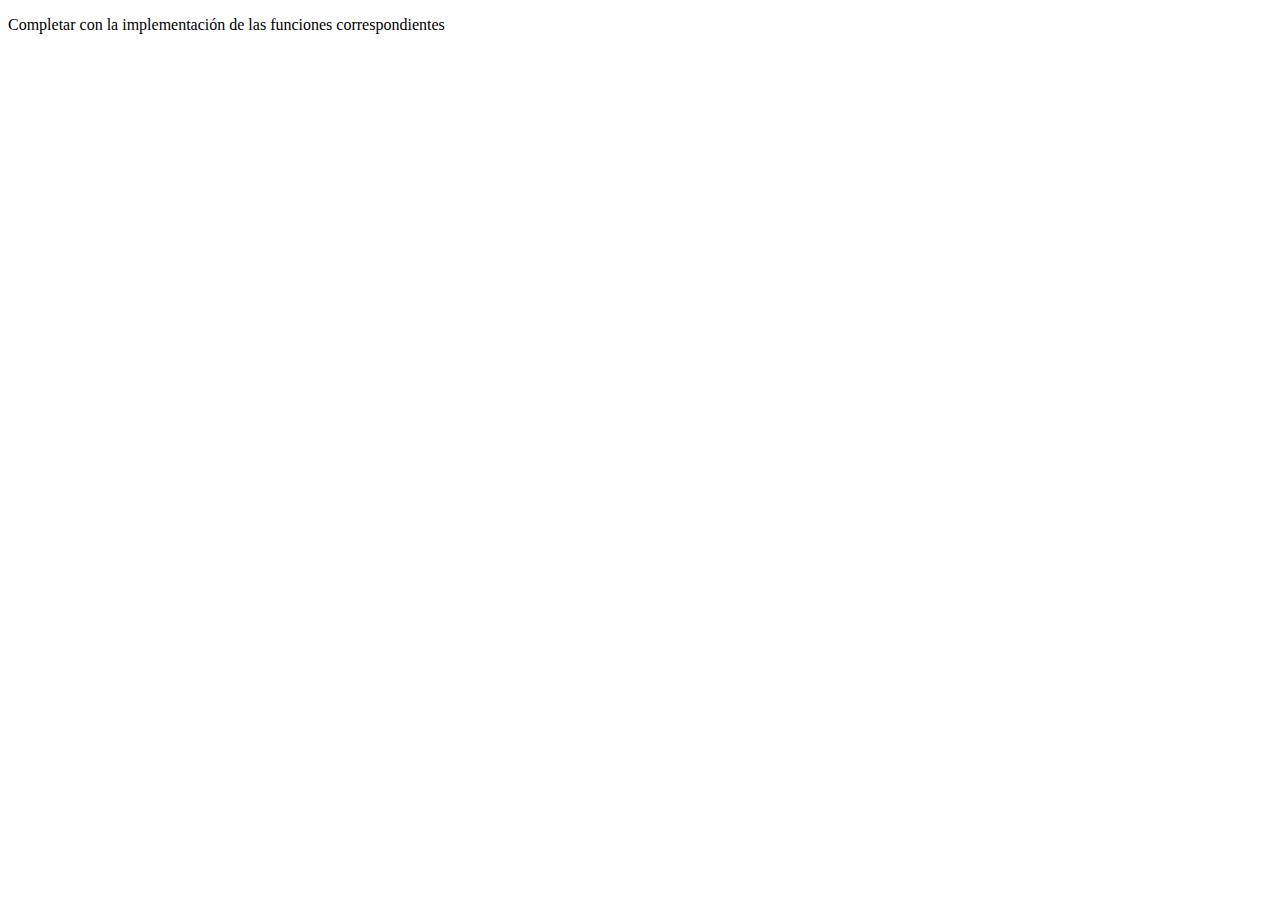
<file: tp-8/index.html>
<!DOCTYPE html>
<html>
<head>
	<meta charset="utf-8">
	<meta name="viewport" content="width=device-width, initial-scale=1">
	<title>TP-7: Funciones en JavaScript</title>
</head>
<body>
<p>Completar con la implementación de las funciones correspondientes</p>
<script type="text/javascript">
// Numeros

// 1- Implementar una función "suma" que retorne la suma de 2 numeros
// ejemplo: suma(2,3) retorna 5
function suma(num1, num2) {
    return num1 + num2;
}

console.log("Resultados de suma():")
console.log(suma(2,3)); // 5
console.log(suma(4,4)); // 8
console.log(suma(-10,10)); // 0


// 2- Implementar una función "elevarAlCubo" que eleve al cubo un numero
// ejemplo: elevarAlCubo(3) retorna 27
function elevarAlCubo(num){
   return num*num*num;
}

console.log("Resultados de elevarAlCubo():")
console.log(elevarAlCubo(3)); // 27
console.log(elevarAlCubo(99)); // 970299

// 3- Implementar una función "restoDivisionEntera" para devolver el resto de una división entera entre un dividendo y un divisor
// ejemplo: restoDivisionEntera(3,2) retorna 1
function restoDivisionEntera(num1,num2){
    return num1%num2;
}

console.log("Resultados de restoDivisionEntera():")
console.log(restoDivisionEntera(1,3)); // 1
console.log(restoDivisionEntera(2,3)); // 2
console.log(restoDivisionEntera(3,3)); // 0
console.log(restoDivisionEntera(4,3)); // 1


// 4- Implementar una función "numeroPi" para devolver el numero PI
// ejemplo: numeroPi() retorna 3,14...

function numeroPi(){
    return 3.141592653589793
}
console.log("Resultado de numeroPi():")
console.log(numeroPi())


// 5- Implementar una función "numeroRandom" para devolver un número random (aleatorio)
// ejemplo: numeroRandom() retorna 0,123...
function numeroRandom(){
    return Math.random();
}

console.log("Resultados de numeroRandom():")
console.log(numeroRandom())
console.log(numeroRandom())
console.log(numeroRandom())


// 6- Implementar una función "numeroRandomDesdeHasta" para devolver un número random entre 2 valores recibidos como parámetros
// ejemplo: numeroRandomDesdeHasta(1,6) retorna 3

function numeroRandomDesdeHasta(min,max){
    return Math.floor(Math.random()*(max-min+1))+min;
}
console.log("Resultados de numeroRandomDesdeHasta():")
console.log(numeroRandomDesdeHasta(1,6))
console.log(numeroRandomDesdeHasta(2,5))
console.log(numeroRandomDesdeHasta(3,4))


// 7- Implementar una función "esPar" que reciba un número como parámetro y devuelva verdadero si el número es par, o falso si es impar
// ejemplo: esPar(4) retorna true, esPar(5) retorna false
function esPar(n){
    return n % 2 === 0;
}

console.log("Resultados de esPar():")
console.log(esPar(4)); // true
console.log(esPar(5)); // false
console.log(esPar(0)); // true
console.log(esPar(-2)); // true


// 8- Implementar una función "esPositivo" que reciba un número y devuelva true si el número es positivo, o false si es negativo o cero
// ejemplo: esPositivo(4) retorna true, esPositivo(-3) retorna false
function esPositivo(num){
    
    if(num>0){
        return true;
    }else{
        return false;
    }
}
console.log("Resultados de esPositivo():")
console.log(esPositivo(4)); // true
console.log(esPositivo(-3)); // false
console.log(esPositivo(0)); // false

// 9- Implementar una función "clasificarNumero" que reciba un número y retorne un mensaje indicando si el número es par o impar, y si es positivo o negativo
// ejemplo: clasificarNumero(4) retorna "El número 4 es par y positivo."
// ejemplo: clasificarNumero(-3) retorna "El número -3 es impar y negativo."
function clasificarNumero(numero) {
  let tipo;
  let signo;
  if (numero % 2 === 0) {
    tipo = "par";
  } else {
    tipo = "impar";
  }
  if (numero > 0) {
    signo = "positivo";
  } else if (numero < 0) {
    signo = "negativo";
  } else {
    return "El número es 0  es par y no positivo.";
  }

  return "El número " + numero + " es " + tipo + " y " + signo + ".";
}

console.log("Resultados de clasificarNumero():")
console.log(clasificarNumero(4)); // "El número 4 es par y positivo."
console.log(clasificarNumero(-3)); // "El número -3 es impar y negativo."
console.log(clasificarNumero(0)); // "El número 0 es par y no positivo."



// 10- Implementar una función "transformarMayuscula" que transforme a mayúscula la cadena de caracteres recibida como parámetro
// ejemplo: transformarMayuscula("Plataformas Móviles") retorna "PLATAFORMAS MÓVILES"
function transformarMayuscula(cadena){
    return cadena.toUpperCase();

}
console.log("Resultados de transformarMayuscula():")
console.log(transformarMayuscula("Plataformas Móviles"))
console.log(transformarMayuscula("hola mundo"))
console.log(transformarMayuscula("abc"))


// 11- Implementar una función "primeraLetra" que nos devuelva la inicial de la cadena de caracteres recibida como parámetro
// ejemplo: primeraLetra("Plataformas") retorna "P"
function primeraLetra(letra){
    return letra.charAt(0);
}
console.log("Resultados de primeraLetra():")
console.log(primeraLetra("Plataformas Móviles"))
console.log(primeraLetra("hola mundo"))
console.log(primeraLetra("abc"))


// 12- Implementar una función "sinPrimeraLetra" que nos devuelva la cadena de caracteres recibida como parámetro sin la primera letra
// ejemplo: sinPrimeraLetra("Plataformas") retorna "lataformas"
function sinPrimeraLetra(cadena){
    return cadena.slice(1);
}

console.log("Resultados de sinPrimeraLetra():")
console.log(sinPrimeraLetra("Plataformas Móviles"))
console.log(sinPrimeraLetra("hola mundo"))
console.log(sinPrimeraLetra("abc"))


// 13- Implementar una función "primeraLetraMayuscula" que devuelve la cadena de caracteres recibida, pero  con su primera letra en mayúscula
// ejemplo: primeraLetraMayuscula("plataformas") retorna "Plataformas"

function primeraLetraMayuscula(cadena) {
  if (cadena.length === 0) {
    return "";
  }

  return cadena.charAt(0).toUpperCase() + cadena.slice(1);
}


console.log("Resultados de primeraLetraMayuscula():")
console.log(primeraLetraMayuscula("plataformas móviles"))
console.log(primeraLetraMayuscula("hola mundo"))
console.log(primeraLetraMayuscula("abc"))


// 14- Implementar una función "terminaCon" que devuelve verdadero o falso si la palabra termina con la terminación recibida
// ejemplo: terminaCon("plataformas", "mas") retorna true
function terminaCon(palabra, terminacion) {
  return palabra.endsWith(terminacion);
}

console.log("Resultados de terminaCon():")
console.log(terminaCon("hola", "a")); // true
console.log(terminaCon("hola", "o")); // false
console.log(terminaCon("plataformas", "mas")); // true
console.log(terminaCon("plataformas", "más")); // false

// 15- Implementar una función "palabraInvertida" que devuelva la palabra invertida
// ejemplo: palabraInvertida("hola") retorna "aloh";

function palabraInvertida(palabra) {
  return palabra.split("").reverse().join("");
}

console.log("Resultados de palabraInvertida():")
console.log(palabraInvertida("plataformas móviles"))
console.log(palabraInvertida("hola mundo"))
console.log(palabraInvertida("abc"))

</script>
</body>
</html>
</file>
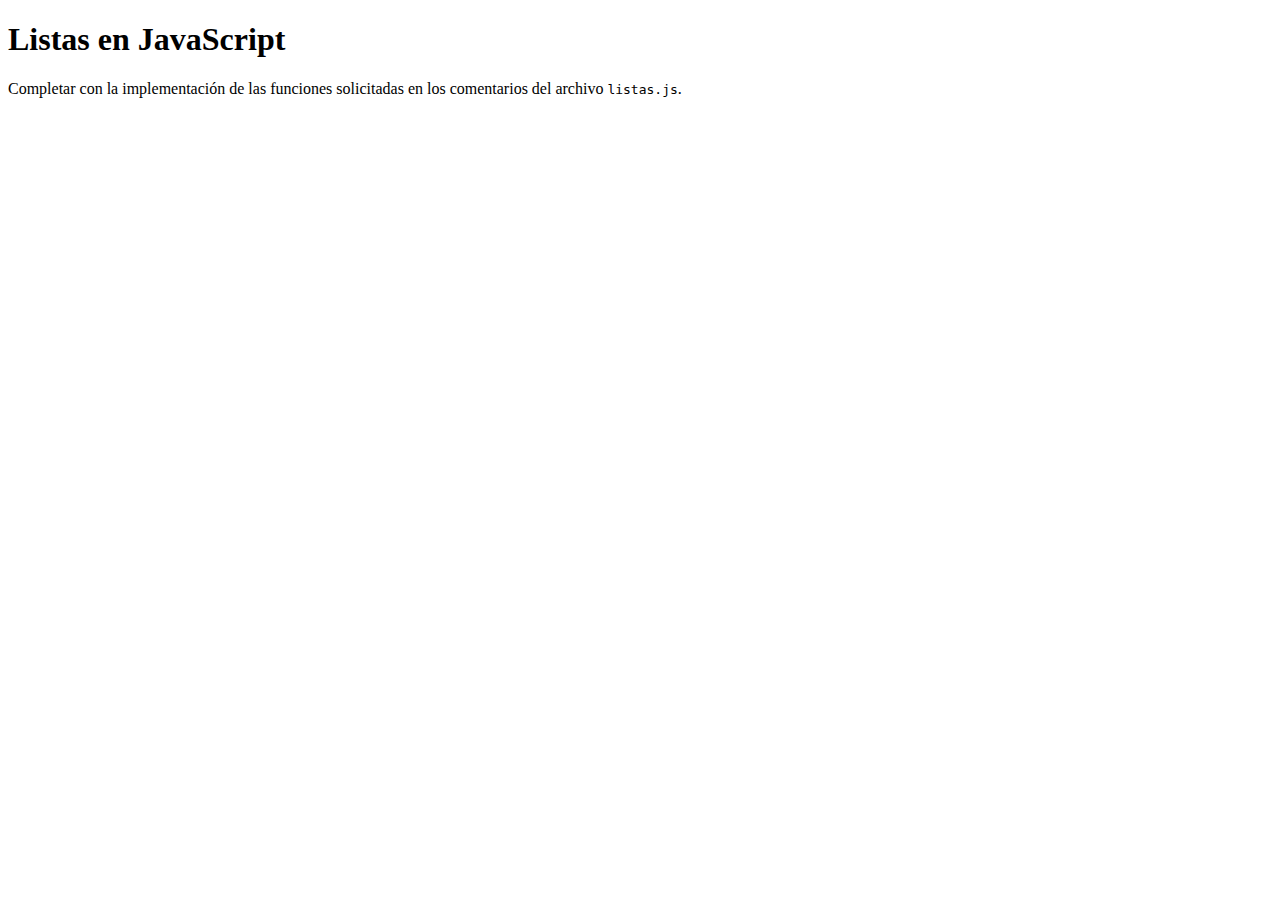
<file: tp-9/index.html>
<!DOCTYPE html>
<html>
<head>
	<meta charset="utf-8">
	<meta name="viewport" content="width=device-width, initial-scale=1">
	<title>Listas en JavaScript</title>
</head>
<body>
    <h1>Listas en JavaScript</h1>
    <p>Completar con la implementación de las funciones solicitadas en los comentarios del archivo <code>listas.js</code>.</p>
    <script src="listas.js"></script>
</body>
</html>
</file>
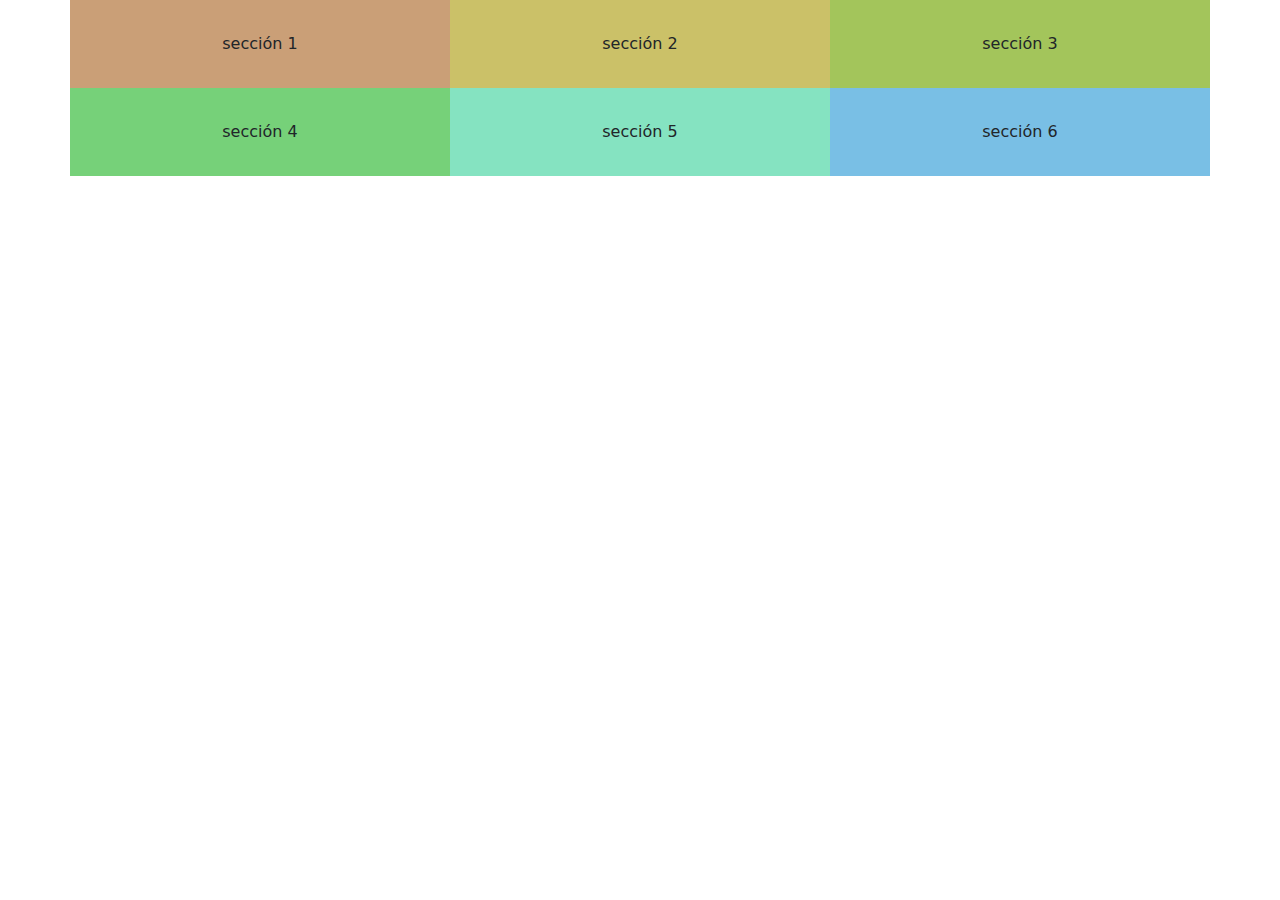
<file: tp-6/layout-1.html>
<!DOCTYPE html>
<html lang="es">
<head>
    <meta charset="UTF-8">
    <meta http-equiv="X-UA-Compatible" content="IE=edge">
    <meta name="viewport" content="width=device-width, initial-scale=1.0">
    <link rel="stylesheet" href="carpeta/bootstrap.min.css">
    <title>Layout 1</title>
    <style>
        .content {padding: 2em 0.5em; text-align: center;}
        .s1 {background-color: #ca9f77;}
        .s2 {background-color: #cbc168;}
        .s3 {background-color: #a3c55b;}
        .s4 {background-color: #76d179;}
        .s5 {background-color: #85e3c1;}
        .s6 {background-color: #79bfe5;}
    </style>
</head>
<body>
    <div class="container-sm g-0">
        <div class="row g-0">
            <div class=" col-sm-6 col-md-4">
                <div class="content s1">sección 1</div>
            </div>
            <div class=" col-sm-6 col-md-4">
                <div class="content s2">sección 2</div>
            </div>
            <div class=" col-sm-6 col-md-4">
                <div class="content s3">sección 3</div>
            </div>
            <div class=" col-sm-6 col-md-4">
                <div class="content s4">sección 4</div>
            </div>
            <div class=" col-sm-6 col-md-4">
                <div class="content s5">sección 5</div>
            </div>
            <div class=" col-sm-6 col-md-4">
                <div class="content s6">sección 6</div>
            </div>
        </div>
    </div>
</body>
</html>
</file>
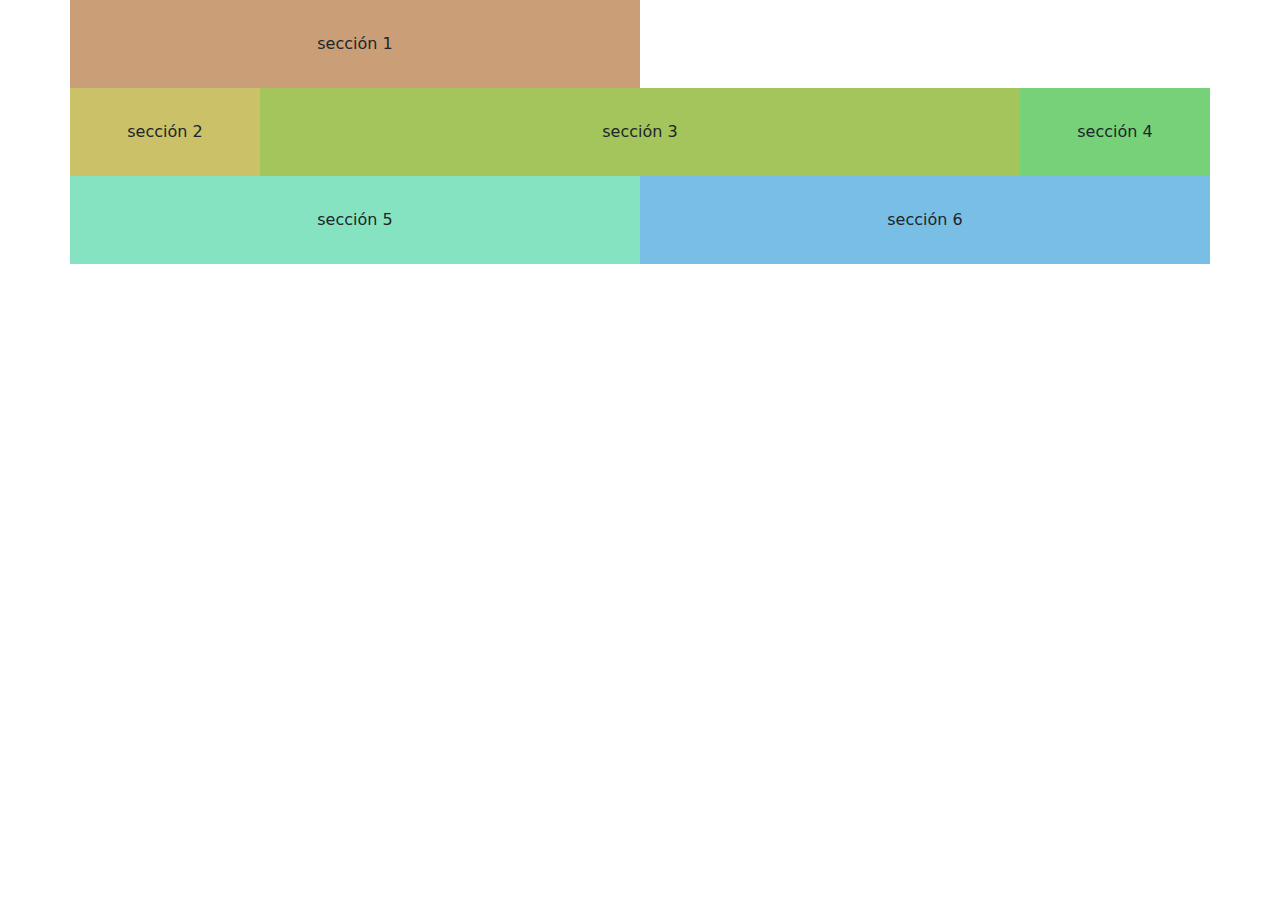
<file: tp-6/layout-2.html>
<!DOCTYPE html>
<html lang="es">
<head>
    <meta charset="UTF-8">
    <meta http-equiv="X-UA-Compatible" content="IE=edge">
    <meta name="viewport" content="width=device-width, initial-scale=1.0">
    <link rel="stylesheet" href="carpeta/bootstrap.min.css">
    <title>Layout 2</title>
    <style>
        .content {padding: 2em 0.5em; text-align: center;}
        .s1 {background-color: #ca9f77;}
        .s2 {background-color: #cbc168;}
        .s3 {background-color: #a3c55b;}
        .s4 {background-color: #76d179;}
        .s5 {background-color: #85e3c1;}
        .s6 {background-color: #79bfe5;}
    </style>
</head>
<body>
    <div class="container-sm g-0">
        <div class="row g-0">
            <div class=" col-sm-6 col-md-6">
                <div class="content s1">sección 1</div>
            </div>
            <div class="col-sm-6 col-md-6 d-none d-sm-block">
             
            </div>
            <div class="col-sm-4 col-md-2">
                <div class="content s2">sección 2</div>
            </div>
            <div class=" col-sm-4 col-md-8">
                <div class="content s3">sección 3</div>
            </div>
            <div class=" col-sm-4 col-md-2">
                <div class="content s4">sección 4</div>
            </div>
            <div class="col-6 col-sm-6 col-md-6">
                <div class="content s5">sección 5</div>
            </div>
            <div class="col-6 col-sm-6 col-md-6">
                <div class="content s6">sección 6</div>
            </div>
        </div>
    </div>
</body>
</html>
</file>
<file: tp-3/style.css>
.titulo {
    text-align: center;
}


.parrafo {
    font-family: serif;
}


p#primer-parrafo {
    background-color: #CEE;
}


#primer-parrafo em {
    color: #933;
}


 .parrafo.novelas a  {
    outline: 1px solid #333;
}
a{
    outline: 1px solid #333;
}


.parrafo.fuente.parrafo {
    opacity: 100%;
}


.parrafo:not([id]) {
    text-shadow:none;
}
</file>
